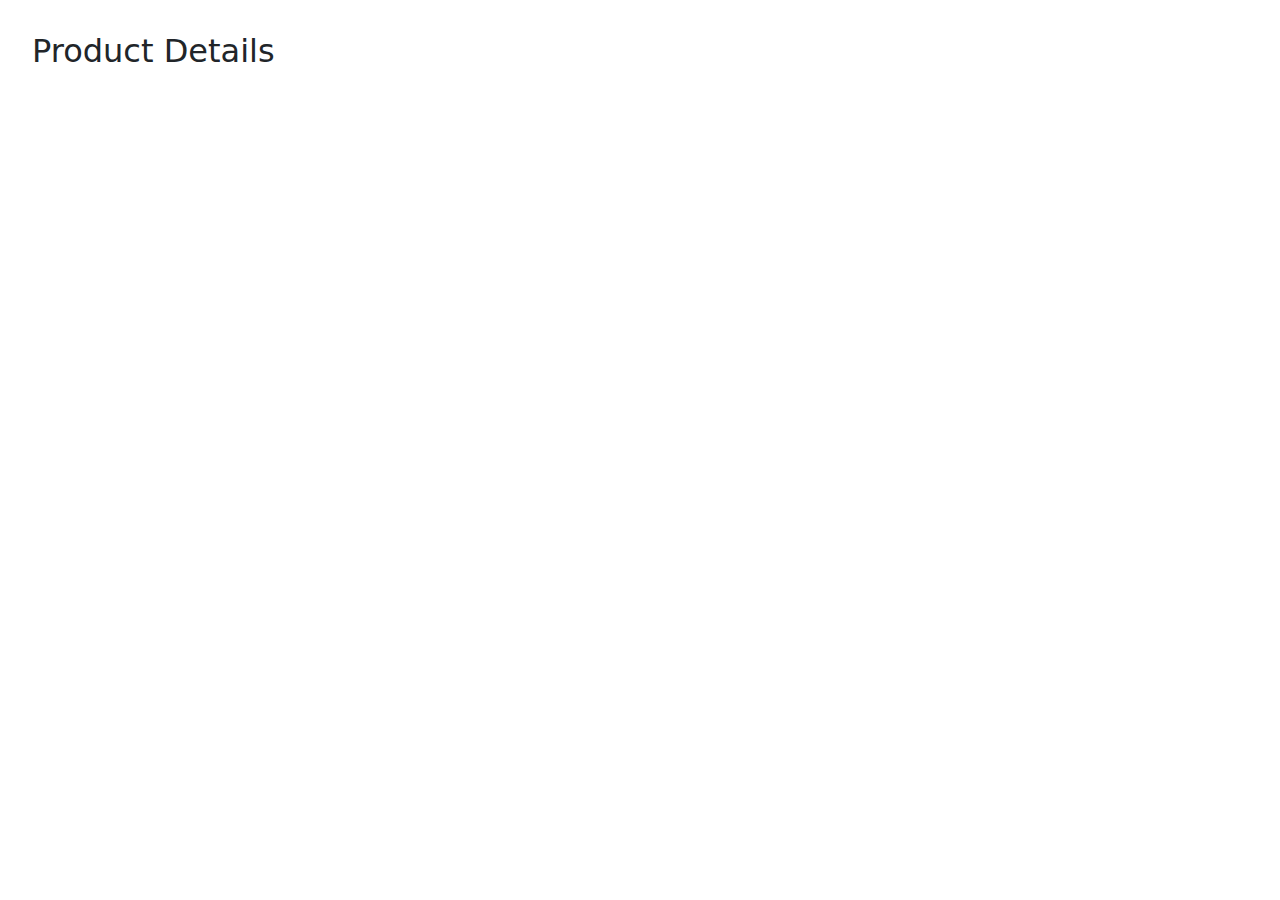
<file: Framesheet-ECommerce/breadcrumb.html>
<!DOCTYPE html>
<html lang="en">
<head>
    <meta charset="UTF-8">
    <meta http-equiv="X-UA-Compatible" content="IE=edge">
    <meta name="viewport" content="width=device-width, initial-scale=1.0">
    <title>Document</title>
    <link rel="stylesheet" href="css/bootstrap.min.css">
    <link rel="stylesheet" href="styling/breadcrumb.css">
</head>
<body>
    <h2>Product Details</h2>
</body>
</html>
</file>
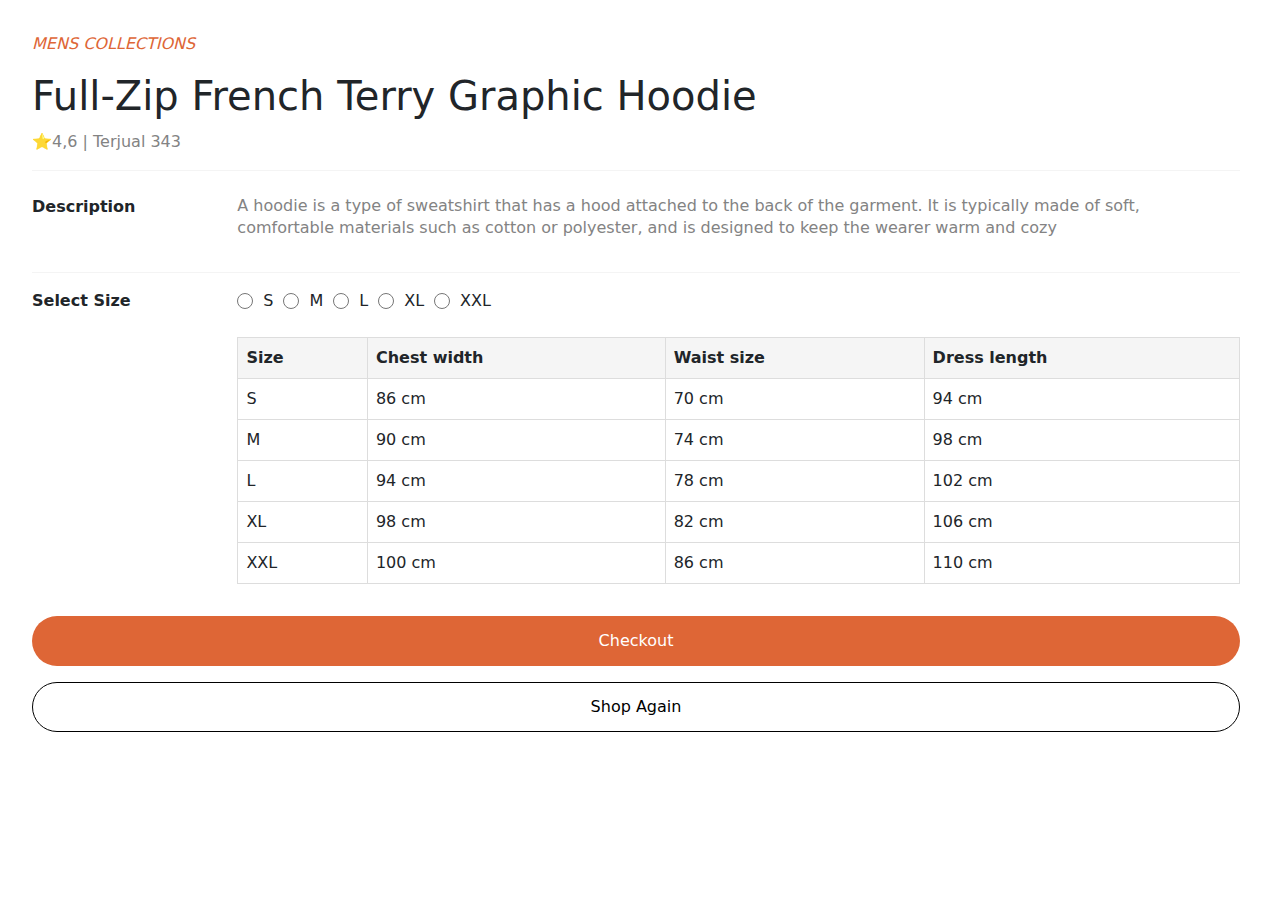
<file: Framesheet-ECommerce/product-detail.html>
<!DOCTYPE html>
<html lang="en">
<head>
    <meta charset="UTF-8">
    <meta http-equiv="X-UA-Compatible" content="IE=edge">
    <meta name="viewport" content="width=device-width, initial-scale=1.0">
    <link rel="stylesheet" href="css/bootstrap.min.css">
    <link rel="stylesheet" href="styling/product-detail.css">
    <title>Document</title>
</head>
<body>
    <p style="color: #DE6636;"><i>MENS COLLECTIONS</i></p>
    <h1>Full-Zip French Terry Graphic Hoodie</h1>
    <p class="rate">⭐️4,6 | Terjual 343</p>
    <hr>
    <div class="row desc">
        <div class="col-2 section-name">
            <p>
                Description
            </p>
        </div>
        <div class="col section-desc">
            <p>
                A hoodie is a type of sweatshirt that has a hood attached to the back of the garment. It is typically made of soft, comfortable materials such as cotton or polyester, and is designed to keep the wearer warm and cozy
            </p>
        </div>
    </div>
    <hr>
    <div class="row size">
        <div class="col-2 section-name">
            <p>
                Select Size
            </p>
        </div>
        <div class="col size-selection">
        <input type="radio" id="sizeS" name="size" value="S">
        <label for="sizeS">S</label><br>
        <input type="radio" id="sizeM" name="size" value="M">
        <label for="sizeM">M</label><br>
        <input type="radio" id="sizeL" name="size" value="L">
        <label for="sizeL">L</label><br>
        <input type="radio" id="sizeXL" name="size" value="XL">
        <label for="sizeXL">XL</label><br>
        <input type="radio" id="sizeXXL" name="size" value="XXL">
        <label for="sizeXXL">XXL</label><br>
        </div>
    </div>
    <table>
        <thead>
          <tr>
            <th>Size</th>
            <th>Chest width</th>
            <th>Waist size</th>
            <th>Dress length</th>
          </tr>
        </thead>
        <tbody>
          <tr>
            <td>S</td>
            <td>86 cm</td>
            <td>70 cm</td>
            <td>94 cm</td>
          </tr>
          <tr>
            <td>M</td>
            <td>90 cm</td>
            <td>74 cm</td>
            <td>98 cm</td>
          </tr>
          <tr>
            <td>L</td>
            <td>94 cm</td>
            <td>78 cm</td>
            <td>102 cm</td>
          </tr>
          <tr>
            <td>XL</td>
            <td>98 cm</td>
            <td>82 cm</td>
            <td>106 cm</td>
          </tr>
          <tr>
            <td>XXL</td>
            <td>100 cm</td>
            <td>86 cm</td>
            <td>110 cm</td>
          </tr>
        </tbody>
      </table>

      <button type="submit">
        Checkout
      </button>
      <a href="#" class="secondary-btn">Shop Again</a>
   
      
    
</body>
</html>
</file>
<file: Framesheet-ECommerce/styling/breadcrumb.css>
body{
    margin: 32px;
}
</file>
<file: Framesheet-ECommerce/styling/product-detail.css>
body{
    margin-top: 32px;
    margin-left: 32px;
    margin-right: 40px;
}
hr{
    color: #d5d5d5;
}
.rate{
    margin-top: 10px;
    color: #838383;
}

.desc{
    margin-top: 24px;
}
.section-name p{
    font-weight: 600;
}
.section-desc p{
    color: #838383;
    line-height: 140%;
}

.section-name p{
    margin: 0;
}
.size-selection{
    display: flex;
    align-items: center;
}
.size-selection label{
    padding-right: 10px;
    font-weight: 500;
}
input[type="radio"] {
    margin-right: 10px;
    width: 16px;
    height: 16px;
  }

table {
    margin-top: 24px;
    width: 83%;
    margin-left: auto;
}

th, td {
  border: 1px solid #ddd;
  padding: 8px;
  text-align: left;
}

th {
  background-color: #f5f5f5;
}

button[type="submit"] {
    margin-top: 32px;
    padding: 5px 10px;
    background-color: #DE6636;
    color: #fff;
    border: none;
    align-items: center;
    border-radius: 900px;
    width: 100%;
    height: 50px;
  }

.secondary-btn{
    margin-top: 16px;
    margin-bottom: 32px;
    width: 100%;
    border: solid 1px #000000;
    color: rgb(0, 0, 0);
    height: 50px;
    border-radius: 900px;
    display: flex;
    align-items: center;
    justify-content: center;
    text-decoration: none;
}
</file>
